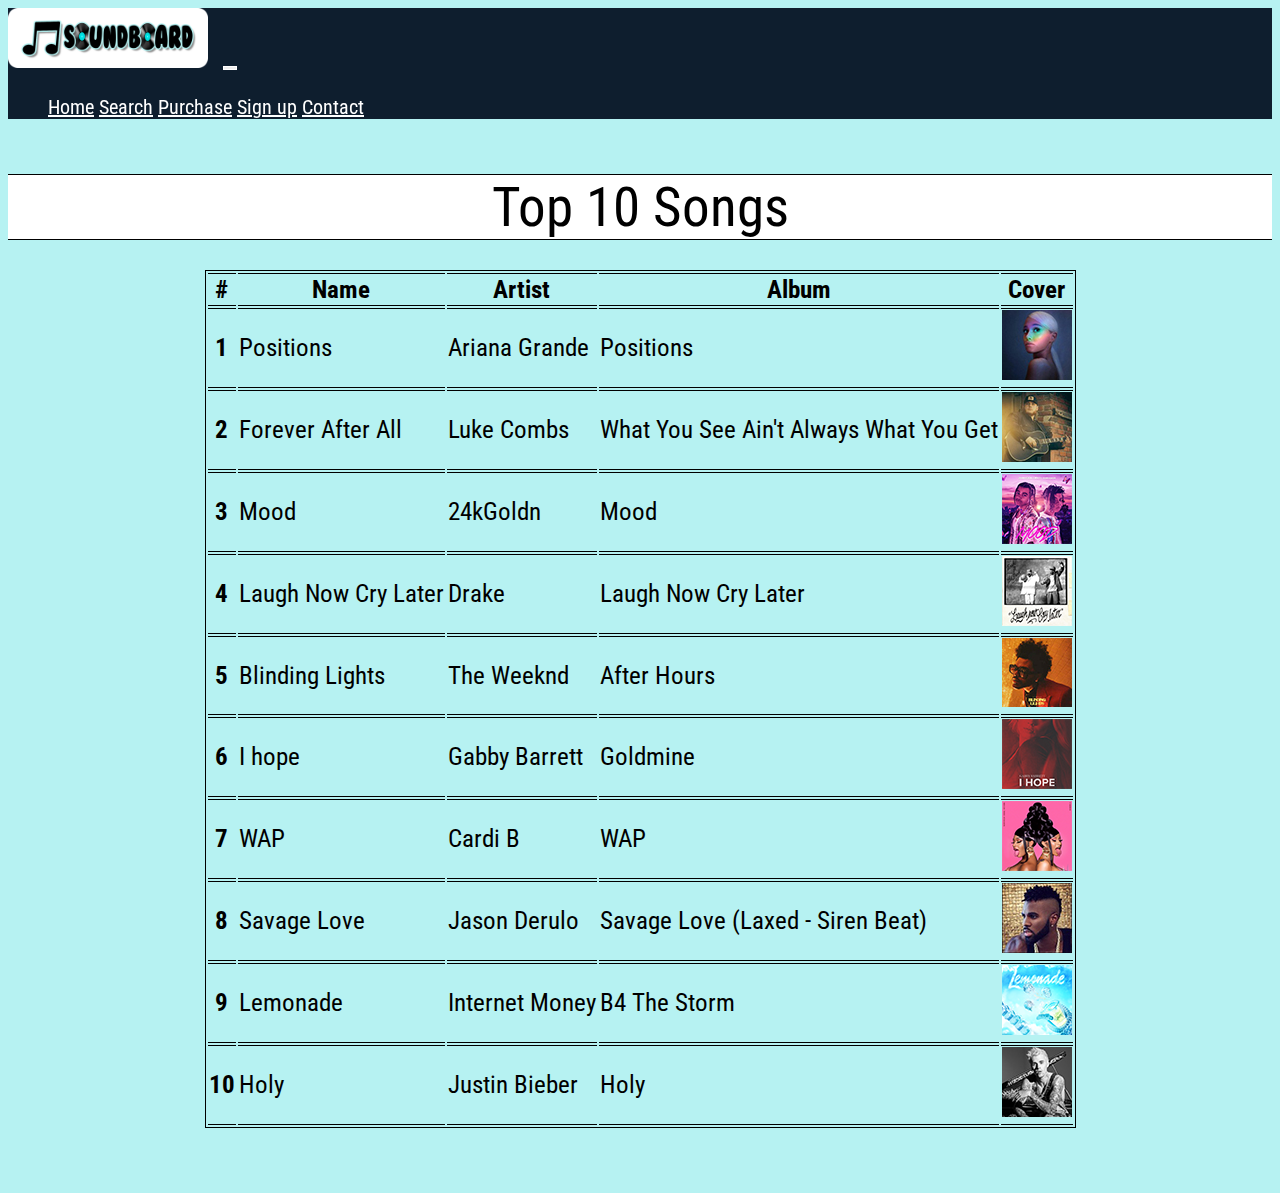
<file: index.html>
<!doctype html>
<html lang="en">
  <head>
    <!-- Required meta tags -->
    <meta charset="utf-8">
    <meta name="viewport" content="width=device-width, initial-scale=1, shrink-to-fit=no">

    <!-- Bootstrap CSS -->
    <link rel="stylesheet" href="https://stackpath.bootstrapcdn.com/bootstrap/4.1.3/css/bootstrap.min.css" integrity="sha384-MCw98/SFnGE8fJT3GXwEOngsV7Zt27NXFoaoApmYm81iuXoPkFOJwJ8ERdknLPMO" crossorigin="anonymous">
    <link rel="stylesheet" type="text/css" href="mpcss.css">
    <link href="https://fonts.googleapis.com/css2?family=Roboto+Condensed&display=swap" rel="stylesheet">
    <link rel="icon" href="img/5856b3da4f6ae202fedf2794.png" type="image/x-icon">

    <title>SoundBoard</title>
  </head>
  <body>

      <!-- Navbar -->
      <nav class="navbar navbar-expand-lg">
          <a href="index.html" class="navbar-brand"><img src="img/music.png" class="align-top" id="icon"></a>
          <button class="navbar-toggler navbar-dark" type="button" data-toggle="collapse" data-target="#collapsingNavbar2">
              <span class="navbar-toggler-icon"></span>
          </button>
          <div class="navbar-collapse collapse justify-content-between align-items-center w-100" id="collapsingNavbar2">
              <ul class="navbar-nav ml-auto text-center">
                  <li class="nav-item active hvr-sink">
                      <a class="nav-link" href="index.html">Home</a>
                  </li>
                  <li class="nav-item active hvr-sink">
                      <a class="nav-link" href="search.html">Search</a>
                  </li>
                  <li class="nav-item active hvr-sink">
                      <a class="nav-link" href="purchase.html">Purchase</a>
                  </li>
                  <li class="nav-item active hvr-sink">
                      <a class="nav-link" href="signup.html">Sign up</a>
                  </li>
                  <li class="nav-item active hvr-sink">
                      <a class="nav-link" href="contact.html">Contact</a>
                  </li>
              </ul>
          </div>
      </nav>
      <!-- Table -->
      <p align="center" id="header">Top 10 Songs</p>
            <table class="table table-sm">
          <thead class="thead-dark">
            <tr>
              <th scope="col">#</th>
              <th scope="col">Name</th>
              <th scope="col">Artist</th>
              <th scope="col">Album</th>
              <th scope="col">Cover</th>
            </tr>
          </thead>
          <tbody>
            <tr>
              <th scope="row">1</th>
              <td>Positions</td>
              <td>Ariana Grande</td>
              <td>Positions</td>
              <td><img src="img/1.jpg" class="it"></td>
            </tr>
            <tr>
              <th scope="row">2</th>
              <td>Forever After All</td>
              <td>Luke Combs</td>
              <td>What You See Ain't Always What You Get</td>
              <td><img src="img/2.jpg" class="it"></td>
            </tr>
            <tr>
              <th scope="row">3</th>
              <td>Mood</td>
              <td>24kGoldn</td>
              <td>Mood</td>
              <td><img src="img/3.png" class="it"></td>
            </tr>
            <tr>
              <th scope="row">4</th>
              <td>Laugh Now Cry Later</td>
              <td>Drake</td>
              <td>Laugh Now Cry Later</td>
              <td><img src="img/4.png" class="it"></td>
            </tr>
            <tr>
              <th scope="row">5</th>
              <td>Blinding Lights</td>
              <td>The Weeknd</td>
              <td>After Hours</td>
              <td><img src="img/5.jpg" class="it"></td>
            </tr>
            <tr>
              <th scope="row">6</th>
              <td>I hope</td>
              <td>Gabby Barrett</td>
              <td>Goldmine</td>
              <td><img src="img/6.png" class="it"></td>
            </tr>
            <tr>
              <th scope="row">7</th>
              <td>WAP</td>
              <td>Cardi B</td>
              <td>WAP</td>
              <td><img src="img/7.png" class="it"></td>
            </tr>
            <tr>
              <th scope="row">8</th>
              <td>Savage Love</td>
              <td>Jason Derulo</td>
              <td>Savage Love (Laxed - Siren Beat)</td>
              <td><img src="img/8.jpg" class="it"></td>
            </tr>
            <tr>
              <th scope="row">9</th>
              <td>Lemonade</td>
              <td>Internet Money</td>
              <td>B4 The Storm</td>
              <td><img src="img/9.png" class="it"></td>
            </tr>
            <tr data-href="https://youtu.be/pvPsJFRGleA">
              <th scope="row">10</th>
              <td>Holy</td>
              <td>Justin Bieber</td>
              <td>Holy</td>
              <td><img src="img/10.jpg" class="it"></td>
            </tr>
          </tbody>
        </table>
        <br><br><br>

    <!-- Optional JavaScript -->
    <!-- jQuery first, then Popper.js, then Bootstrap JS -->
    <script src="https://code.jquery.com/jquery-3.3.1.slim.min.js" integrity="sha384-q8i/X+965DzO0rT7abK41JStQIAqVgRVzpbzo5smXKp4YfRvH+8abtTE1Pi6jizo" crossorigin="anonymous"></script>
    <script src="https://cdnjs.cloudflare.com/ajax/libs/popper.js/1.14.3/umd/popper.min.js" integrity="sha384-ZMP7rVo3mIykV+2+9J3UJ46jBk0WLaUAdn689aCwoqbBJiSnjAK/l8WvCWPIPm49" crossorigin="anonymous"></script>
    <script src="https://stackpath.bootstrapcdn.com/bootstrap/4.1.3/js/bootstrap.min.js" integrity="sha384-ChfqqxuZUCnJSK3+MXmPNIyE6ZbWh2IMqE241rYiqJxyMiZ6OW/JmZQ5stwEULTy" crossorigin="anonymous"></script>
  </body>
</html>
</file>
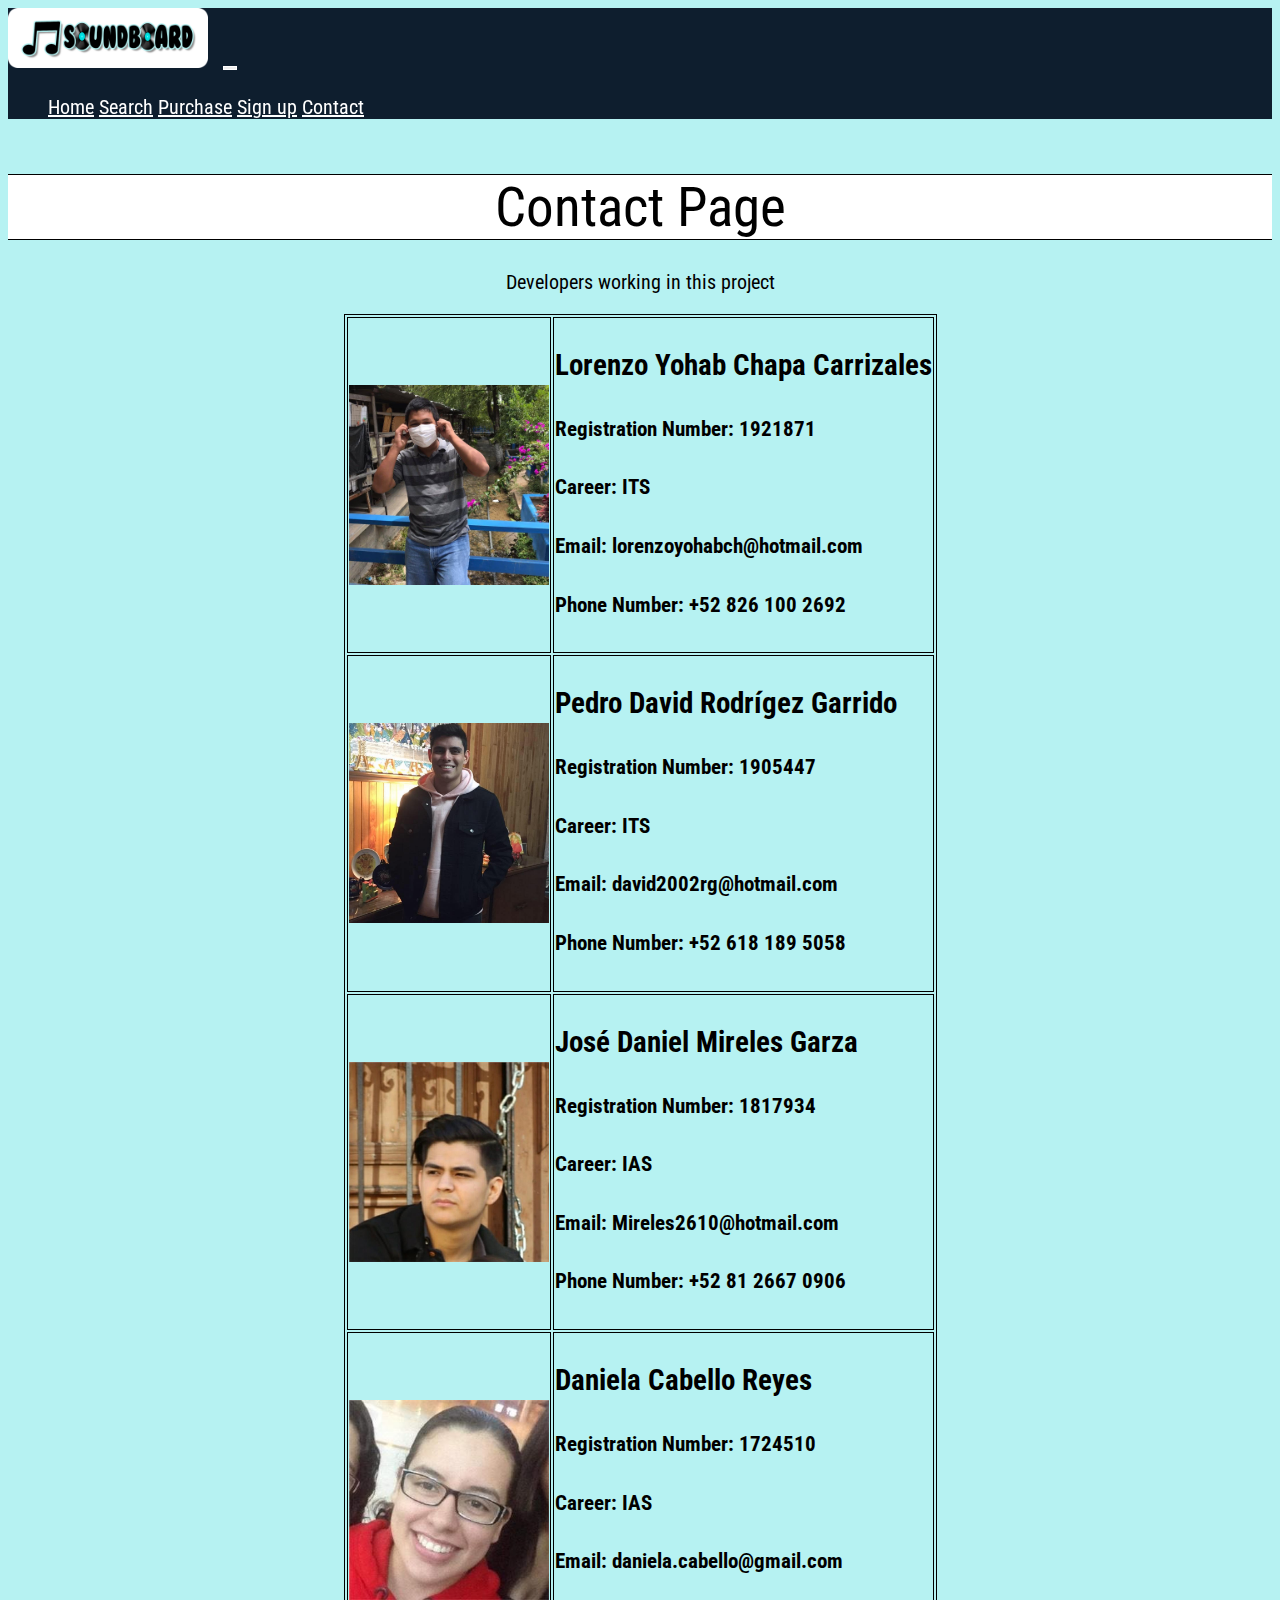
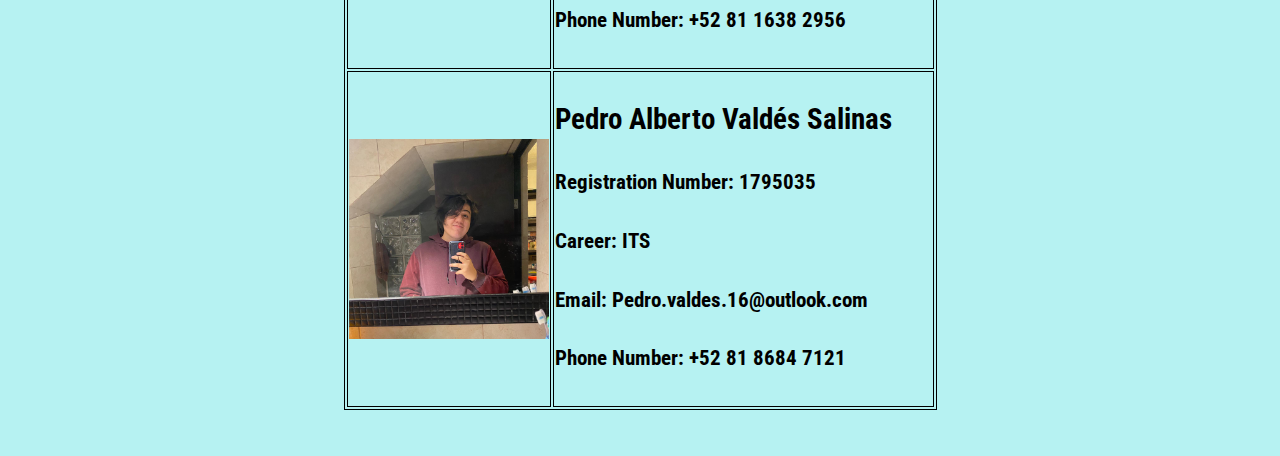
<file: contact.html>
<!doctype html>
<html lang="en">
  <head>
    <!-- Required meta tags -->
    <meta charset="utf-8">
    <meta name="viewport" content="width=device-width, initial-scale=1, shrink-to-fit=no">

    <!-- Bootstrap CSS -->
    <link rel="stylesheet" href="https://stackpath.bootstrapcdn.com/bootstrap/4.1.3/css/bootstrap.min.css" integrity="sha384-MCw98/SFnGE8fJT3GXwEOngsV7Zt27NXFoaoApmYm81iuXoPkFOJwJ8ERdknLPMO" crossorigin="anonymous">
    <link rel="stylesheet" type="text/css" href="contactcss.css">
    <link href="https://fonts.googleapis.com/css2?family=Roboto+Condensed&display=swap" rel="stylesheet">
    <link rel="icon" href="img/5856b3da4f6ae202fedf2794.png" type="image/x-icon">

    <title>SoundBoard : Contact</title>
  </head>
  <body>

      <!-- Navbar -->
      <nav class="navbar navbar-expand-lg">
          <a href="index.html" class="navbar-brand"><img src="img/music.png" class="align-top" id="icon"></a>
          <button class="navbar-toggler navbar-dark" type="button" data-toggle="collapse" data-target="#collapsingNavbar2">
              <span class="navbar-toggler-icon"></span>
          </button>
          <div class="navbar-collapse collapse justify-content-between align-items-center w-100" id="collapsingNavbar2">
              <ul class="navbar-nav ml-auto text-center">
                  <li class="nav-item active hvr-sink">
                      <a class="nav-link" href="index.html">Home</a>
                  </li>
                  <li class="nav-item active hvr-sink">
                      <a class="nav-link" href="search.html">Search</a>
                  </li>
                  <li class="nav-item active hvr-sink">
                      <a class="nav-link" href="purchase.html">Purchase</a>
                  </li>
                  <li class="nav-item active hvr-sink">
                      <a class="nav-link" href="signup.html">Sign up</a>
                  </li>
                  <li class="nav-item active hvr-sink">
                      <a class="nav-link" href="contact.html">Contact</a>
                  </li>
              </ul>
          </div>
      </nav>
      <!--Contact table-->
      <table align="center">
      <p align="center" id="header">Contact Page</p>
      <p align="center" id="header2">Developers working in this project</p>
      <tr>
      	<td>
      		<img align="center" src="img/Lorenzo.jpg"  class="rounded contactimg"  width="200px">
      	</td>
      	<td>
      	<h3 align="left"> Lorenzo Yohab Chapa Carrizales </h3>
      	<h5> Registration Number: 1921871 </h5>
      	<h5>Career: ITS </h5>
      	<h5>Email: lorenzoyohabch@hotmail.com </h5>
      	<h5>Phone Number: +52 826 100 2692</h5>
      	</td>
      </tr>
      <tr>
      	<td>
      		<img align="center" src="img/Pedro.jpg"  class="rounded contactimg" width="200px">
      	</td>
      	<td>
      	<h3 align="left"> Pedro David Rodrígez Garrido</h3>
      	<h5> Registration Number: 1905447 </h5>
      	<h5>Career: ITS </h5>
      	<h5>Email: david2002rg@hotmail.com </h5>
      	<h5>Phone Number: +52 618 189 5058</h5>
      	</td>
      </tr>
      <tr>
      	<td>
      		<img align="center" src="img/Mireles.jpg"  class="rounded contactimg" width="200px">
      	</td>
      	<td>
      	<h3 align="left"> José Daniel Mireles Garza </h3>
      	<h5> Registration Number: 1817934 </h5>
      	<h5>Career: IAS </h5>
      	<h5>Email: Mireles2610@hotmail.com </h5>
      	<h5>Phone Number: +52 81 2667 0906</h5>
      	</td>
      </tr>
      <tr>
      	<td>
      		<img align="center" src="img/Daniela.jpg"  class="rounded contactimg" width="200px">
      	</td>
      	<td>
      	<h3 align="left"> Daniela Cabello Reyes </h3>
      	<h5> Registration Number: 1724510 </h5>
      	<h5>Career: IAS </h5>
      	<h5>Email: daniela.cabello@gmail.com </h5>
      	<h5>Phone Number: +52 81 1638 2956</h5>
      	</td>
      </tr>
      <tr>
      	<td>
      		<img align="center" src="img/Alberto.jpg"  class="rounded contactimg" width="200px">
      	</td>
      	<td>
      	<h3 align="left"> Pedro Alberto Valdés Salinas </h3>
      	<h5> Registration Number: 1795035 </h5>
      	<h5>Career: ITS </h5>
      	<h5>Email: Pedro.valdes.16@outlook.com </h5>
      	<h5>Phone Number: +52 81 8684 7121 </h5>
      	</td>
      </tr>
      </table>
      <br><br>


    <!-- Optional JavaScript -->
    <!-- jQuery first, then Popper.js, then Bootstrap JS -->
    <script src="https://code.jquery.com/jquery-3.3.1.slim.min.js" integrity="sha384-q8i/X+965DzO0rT7abK41JStQIAqVgRVzpbzo5smXKp4YfRvH+8abtTE1Pi6jizo" crossorigin="anonymous"></script>
    <script src="https://cdnjs.cloudflare.com/ajax/libs/popper.js/1.14.3/umd/popper.min.js" integrity="sha384-ZMP7rVo3mIykV+2+9J3UJ46jBk0WLaUAdn689aCwoqbBJiSnjAK/l8WvCWPIPm49" crossorigin="anonymous"></script>
    <script src="https://stackpath.bootstrapcdn.com/bootstrap/4.1.3/js/bootstrap.min.js" integrity="sha384-ChfqqxuZUCnJSK3+MXmPNIyE6ZbWh2IMqE241rYiqJxyMiZ6OW/JmZQ5stwEULTy" crossorigin="anonymous"></script>
  </body>
</html>
</file>
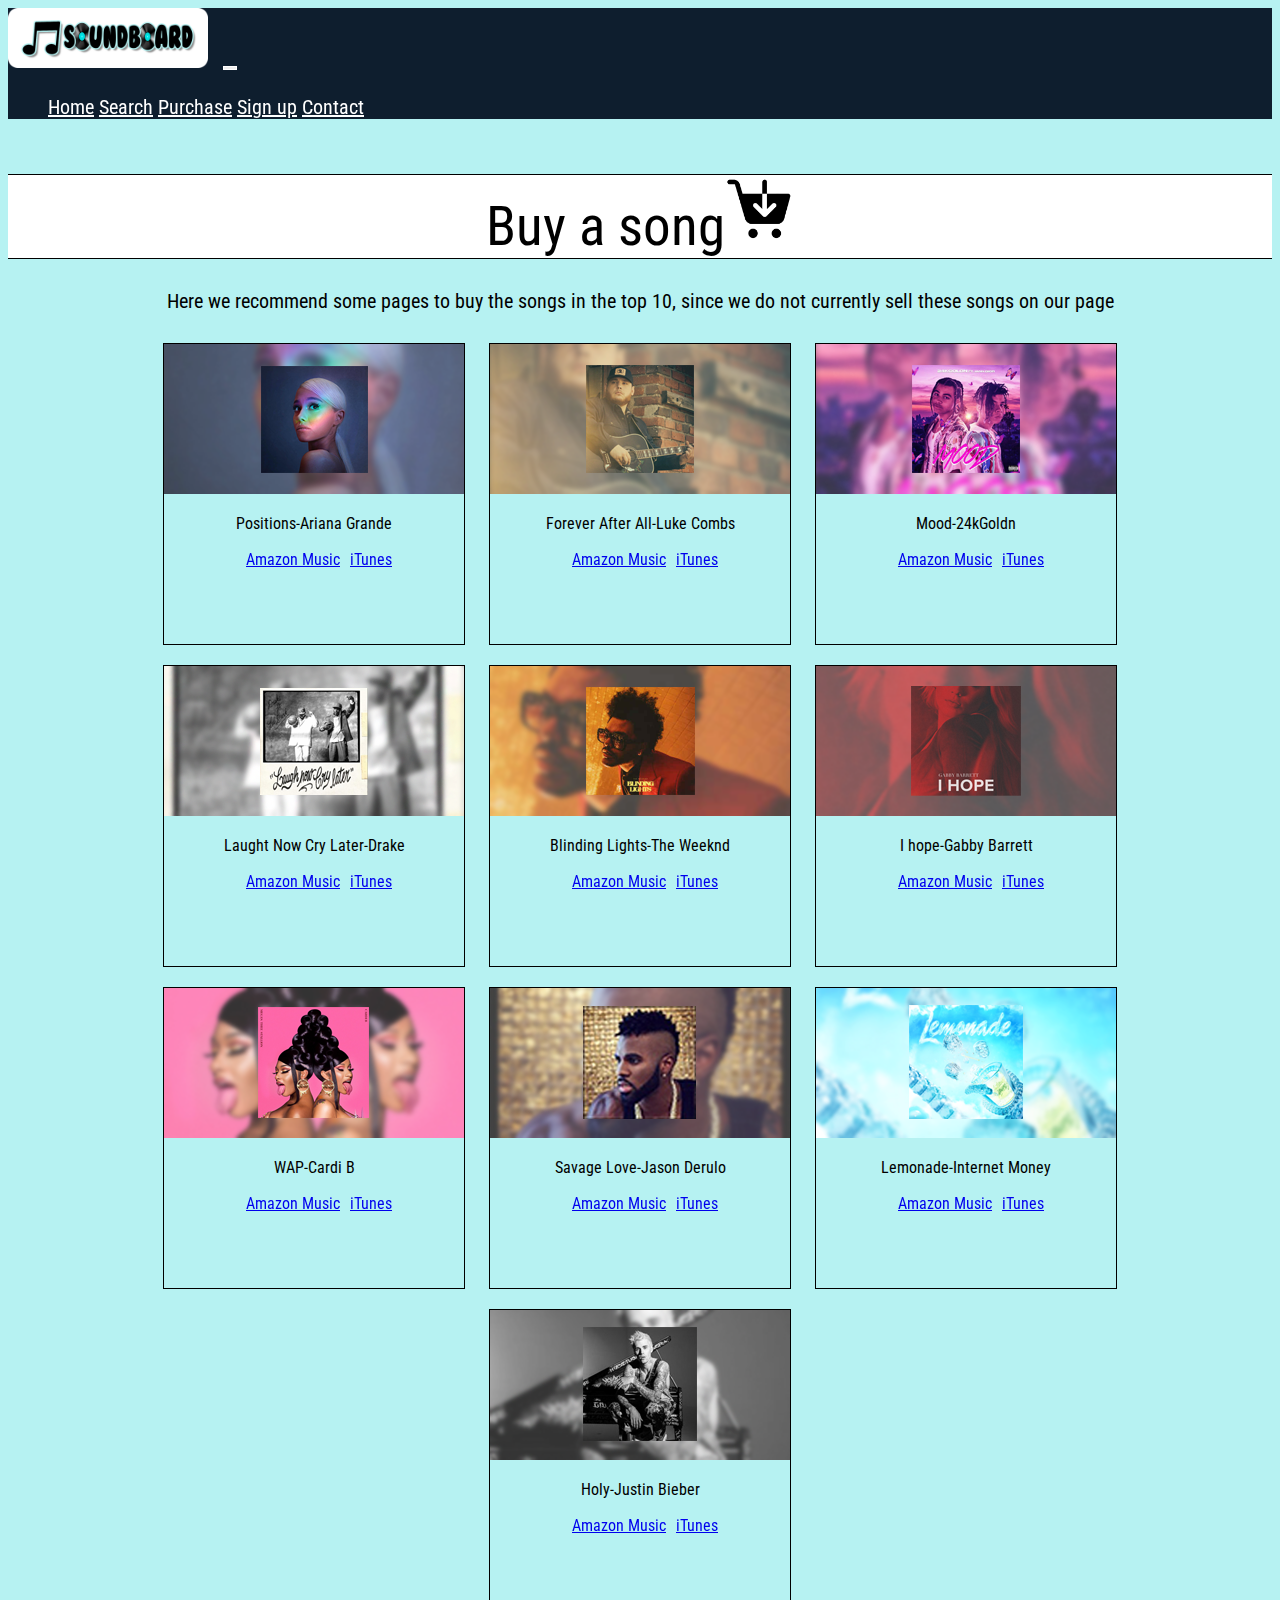
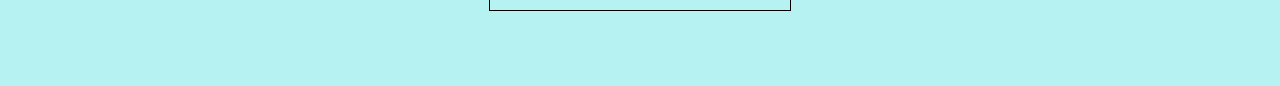
<file: purchase.html>
<!doctype html>
<html lang="en">
  <head>
    <!-- Required meta tags -->
    <meta charset="utf-8">
    <meta name="viewport" content="width=device-width, initial-scale=1, shrink-to-fit=no">

    <!-- Bootstrap CSS -->
    <link rel="stylesheet" href="https://stackpath.bootstrapcdn.com/bootstrap/4.1.3/css/bootstrap.min.css" integrity="sha384-MCw98/SFnGE8fJT3GXwEOngsV7Zt27NXFoaoApmYm81iuXoPkFOJwJ8ERdknLPMO" crossorigin="anonymous">
    <link rel="stylesheet" type="text/css" href="purchasecss.css">
    <link href="https://fonts.googleapis.com/css2?family=Roboto+Condensed&display=swap" rel="stylesheet">
    <link rel="icon" href="img/5856b3da4f6ae202fedf2794.png" type="image/x-icon">

    <title>SoundBoard : Purchase</title>
  </head>
  <body>

      <!-- Navbar -->
      <nav class="navbar navbar-expand-lg">
          <a href="index.html" class="navbar-brand"><img src="img/music.png" class="align-top" id="icon"></a>
          <button class="navbar-toggler navbar-dark" type="button" data-toggle="collapse" data-target="#collapsingNavbar2">
              <span class="navbar-toggler-icon"></span>
          </button>
          <div class="navbar-collapse collapse justify-content-between align-items-center w-100" id="collapsingNavbar2">
              <ul class="navbar-nav ml-auto text-center">
                  <li class="nav-item active hvr-sink">
                      <a class="nav-link" href="index.html">Home</a>
                  </li>
                  <li class="nav-item active hvr-sink">
                      <a class="nav-link" href="search.html">Search</a>
                  </li>
                  <li class="nav-item active hvr-sink">
                      <a class="nav-link" href="purchase.html">Purchase</a>
                  </li>
                  <li class="nav-item active hvr-sink">
                      <a class="nav-link" href="signup.html">Sign up</a>
                  </li>
                  <li class="nav-item active hvr-sink">
                      <a class="nav-link" href="contact.html">Contact</a>
                  </li>
              </ul>
          </div>
      </nav>
      <!--Cards to purchase-->
      <p align="center" id="header">Buy a song<img src="img/buy-512.png" id="basicon"></p>
      <p align="center" id="header2">Here we recommend some pages to buy the songs in the top 10, since we do not currently sell these songs on our page</p>
          <div align="center">
              <div class="card">
              <img class="card-img-top" src="img/card1.png" alt="Card image cap">
              <div class="card-body">
                <p class="card-text">Positions-Ariana Grande</p><p><a class="btn btn-primary hvr-pulse-grow" href="https://www.amazon.com/positions-Explicit/dp/B08LMFLV11" target="_blank" role="button">Amazon Music</a><a class="btn btn-primary hvr-pulse-grow" href="https://music.apple.com/us/album/positions/1537476578" target="_blank" role="button">iTunes</a></p>
              </div>
            </div>
              <div class="card">
              <img class="card-img-top" src="img/card2.png" alt="Card image cap">
              <div class="card-body">
                <p class="card-text">Forever After All-Luke Combs</p><p><a class="btn btn-primary hvr-pulse-grow" href="https://www.amazon.com/Forever-After-All/dp/B08FPH4GD1" target="_blank" role="button">Amazon Music</a><a class="btn btn-primary hvr-pulse-grow" href="https://music.apple.com/us/album/forever-after-all/1527782144?i=1527782455" target="_blank" role="button">iTunes</a></p>
              </div>
            </div>
              <div class="card">
              <img class="card-img-top" src="img/card3.png">
              <div class="card-body">
                <p class="card-text">Mood-24kGoldn</p><p><a class="btn btn-primary hvr-pulse-grow" href="https://www.amazon.com/-/es/dp/B08DBS78H7" target="_blank" role="button">Amazon Music</a><a class="btn btn-primary hvr-pulse-grow" href="https://music.apple.com/us/album/mood-feat-iann-dior-single/1522994918" target="_blank" role="button">iTunes</a></p>
            </div>
              </div>
              <div class="card">
              <img class="card-img-top" src="img/CARD4.png" alt="Card image cap">
              <div class="card-body">
                <p class="card-text">Laught Now Cry Later-Drake</p><p><a class="btn btn-primary hvr-pulse-grow" href="https://www.amazon.com/Laugh-Now-Cry-Later-Explicit/dp/B08FTHDPK1" target="_blank" role="button">Amazon Music</a><a class="btn btn-primary hvr-pulse-grow" href="https://music.apple.com/us/album/laugh-now-cry-later-feat-lil-durk-single/1527584873" target="_blank" role="button">iTunes</a></p>
              </div>
            </div>
              <div class="card">
              <img class="card-img-top" src="img/card5.png" alt="Card image cap">
              <div class="card-body">
                <p class="card-text">Blinding Lights-The Weeknd</p><p><a class="btn btn-primary hvr-pulse-grow" href="https://www.amazon.com/Blinding-Lights/dp/B084WKYYC3" target="_blank" role="button">Amazon Music</a><a class="btn btn-primary hvr-pulse-grow" href="https://music.apple.com/us/album/blinding-lights-single/1488408555" target="_blank" role="button">iTunes</a></p>
              </div>
            </div>
            <div class="card">
            <img class="card-img-top" src="img/card6.png" alt="Card image cap">
            <div class="card-body">
              <p class="card-text">I hope-Gabby Barrett</p><p><a class="btn btn-primary hvr-pulse-grow" href="https://www.amazon.com/I-Hope-Gabby-Barrett/dp/B07TWJL6L7" target="_blank" role="button">Amazon Music</a><a class="btn btn-primary hvr-pulse-grow" href="https://music.apple.com/us/album/i-hope/1510409258?i=1510409259" target="_blank" role="button">iTunes</a></p>
            </div>
          </div>
            <div class="card">
            <img class="card-img-top" src="img/card7.png" alt="Card image cap">
            <div class="card-body">
              <p class="card-text">WAP-Cardi B</p><p><a class="btn btn-primary hvr-pulse-grow" href="https://www.amazon.com/feat-Megan-Thee-Stallion-Explicit/dp/B08FCZC6B8" target="_blank" role="button">Amazon Music</a><a class="btn btn-primary hvr-pulse-grow" href="https://music.apple.com/us/album/wap-feat-megan-thee-stallion-single/1526746980" target="_blank" role="button">iTunes</a></p>
            </div>
          </div>
            <div class="card">
            <img class="card-img-top" src="img/card8.png" alt="Card image cap">
            <div class="card-body">
              <p class="card-text">Savage Love-Jason Derulo</p><p><a class="btn btn-primary hvr-pulse-grow" href="https://www.amazon.com/Savage-Love-Laxed-Siren-Explicit/dp/B089XYRSVY" target="_blank" role="button">Amazon Music</a><a class="btn btn-primary hvr-pulse-grow" href="https://music.apple.com/us/album/savage-love-laxed-siren-beat-single/1517696097" target="_blank" role="button">iTunes</a></p>
          </div>
            </div>
            <div class="card">
            <img class="card-img-top" src="img/card9.png" alt="Card image cap">
            <div class="card-body">
              <p class="card-text">Lemonade-Internet Money</p><p><a class="btn btn-primary hvr-pulse-grow" href="https://www.amazon.com/Lemonade-feat-NAV-Explicit/dp/B08FD2S62D" target="_blank" role="button">Amazon Music</a><a class="btn btn-primary hvr-pulse-grow" href="https://music.apple.com/us/album/lemonade-feat-don-toliver-nav-single/1523943934" target="_blank" role="button">iTunes</a></p>
            </div>
          </div>
            <div class="card">
            <img class="card-img-top" src="img/card10.png" alt="Card image cap">
            <div class="card-body">
              <p class="card-text">Holy-Justin Bieber</p><p><a class="btn btn-primary hvr-pulse-grow" href="https://www.amazon.com/Holy-Justin-Bieber/dp/B08J5N21FQ" target="_blank" role="button">Amazon Music</a><a class="btn btn-primary hvr-pulse-grow" href="https://music.apple.com/us/album/holy-feat-chance-the-rapper-single/1531508505" target="_blank" role="button">iTunes</a></p>
            </div>
          </div>
      </div>
        <br><br><br>

    <!-- Optional JavaScript -->
    <!-- jQuery first, then Popper.js, then Bootstrap JS -->
    <script src="https://code.jquery.com/jquery-3.3.1.slim.min.js" integrity="sha384-q8i/X+965DzO0rT7abK41JStQIAqVgRVzpbzo5smXKp4YfRvH+8abtTE1Pi6jizo" crossorigin="anonymous"></script>
    <script src="https://cdnjs.cloudflare.com/ajax/libs/popper.js/1.14.3/umd/popper.min.js" integrity="sha384-ZMP7rVo3mIykV+2+9J3UJ46jBk0WLaUAdn689aCwoqbBJiSnjAK/l8WvCWPIPm49" crossorigin="anonymous"></script>
    <script src="https://stackpath.bootstrapcdn.com/bootstrap/4.1.3/js/bootstrap.min.js" integrity="sha384-ChfqqxuZUCnJSK3+MXmPNIyE6ZbWh2IMqE241rYiqJxyMiZ6OW/JmZQ5stwEULTy" crossorigin="anonymous"></script>
  </body>
</html>
</file>
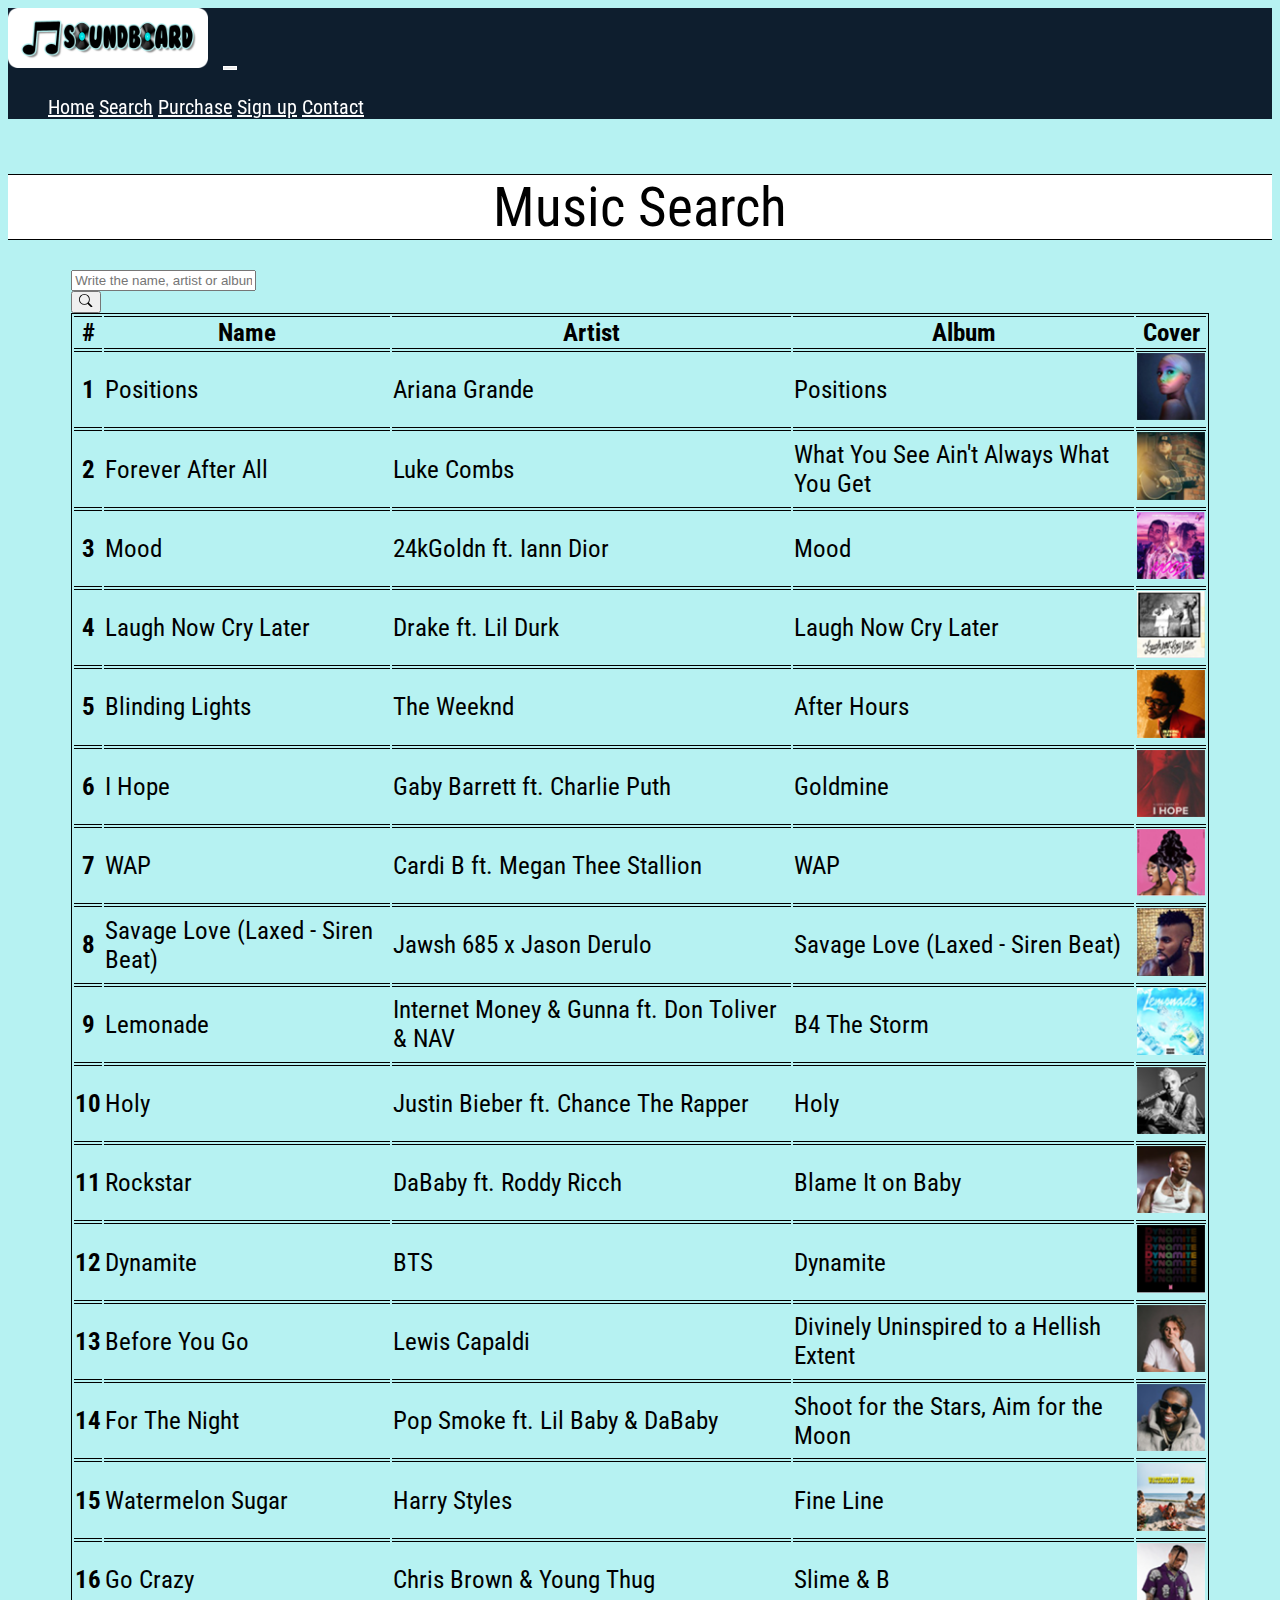
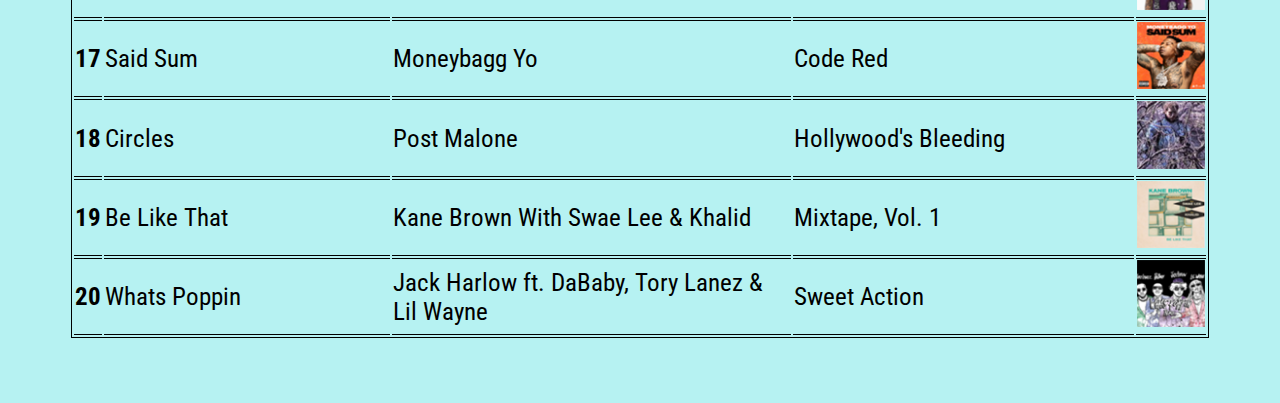
<file: search.html>
<!doctype html>
<html lang="en">
  <head>
    <!-- Required meta tags -->
    <meta charset="utf-8">
    <meta name="viewport" content="width=device-width, initial-scale=1, shrink-to-fit=no">

    <!-- Bootstrap CSS -->
    <link rel="stylesheet" href="https://stackpath.bootstrapcdn.com/bootstrap/4.1.3/css/bootstrap.min.css" integrity="sha384-MCw98/SFnGE8fJT3GXwEOngsV7Zt27NXFoaoApmYm81iuXoPkFOJwJ8ERdknLPMO" crossorigin="anonymous">
    <link rel="stylesheet" type="text/css" href="stylesSearch.css">
    <link href="https://fonts.googleapis.com/css2?family=Roboto+Condensed&display=swap" rel="stylesheet">
    <link rel="icon" href="img/5856b3da4f6ae202fedf2794.png" type="image/x-icon">

    <title>SoundBoard : Search</title>
  </head>
  <body>

      <!-- Navbar -->
      <nav class="navbar navbar-expand-lg">
          <a href="index.html" class="navbar-brand"><img src="img/music.png" class="align-top" id="icon"></a>
          <button class="navbar-toggler navbar-dark" type="button" data-toggle="collapse" data-target="#collapsingNavbar2">
              <span class="navbar-toggler-icon"></span>
          </button>
          <div class="navbar-collapse collapse justify-content-between align-items-center w-100" id="collapsingNavbar2">
              <ul class="navbar-nav ml-auto text-center">
                  <li class="nav-item active hvr-sink">
                      <a class="nav-link" href="index.html">Home</a>
                  </li>
                  <li class="nav-item active hvr-sink">
                      <a class="nav-link" href="search.html">Search</a>
                  </li>
                  <li class="nav-item active hvr-sink">
                      <a class="nav-link" href="purchase.html">Purchase</a>
                  </li>
                  <li class="nav-item active hvr-sink">
                      <a class="nav-link" href="signup.html">Sign up</a>
                  </li>
                  <li class="nav-item active hvr-sink">
                      <a class="nav-link" href="contact.html">Contact</a>
                  </li>
              </ul>
          </div>
      </nav>
            <!-- Search Input -->
            <p align="center" id="header">Music Search</p>
            <div class="input-group mb-3" id="sbar">
                <input id="searchInput" type="text" class="form-control" aria-describedby="inputGroup-sizing-default" placeholder="Write the name, artist or album of the song" />
                <div class="input-group-prepend">
                    <button onclick="search()" class="input-group-text" id="inputGroup-sizing-default">
                        <!-- Search Icon -->
                        <svg width="1em" height="1em" viewBox="0 0 16 16" class="bi bi-search" fill="currentColor" xmlns="http://www.w3.org/2000/svg">
                            <path fill-rule="evenodd" d="M10.442 10.442a1 1 0 0 1 1.415 0l3.85 3.85a1 1 0 0 1-1.414 1.415l-3.85-3.85a1 1 0 0 1 0-1.415z"/>
                            <path fill-rule="evenodd" d="M6.5 12a5.5 5.5 0 1 0 0-11 5.5 5.5 0 0 0 0 11zM13 6.5a6.5 6.5 0 1 1-13 0 6.5 6.5 0 0 1 13 0z"/>
                        </svg>
                        <!-- Search Icon End -->
                    </button>
                </div>
            </div>

            <!-- Songs Table -->
                <table class="table table-sm">
                    <thead class="thead-dark">
                        <tr>
                            <th scope="col">#</th>
                            <th scope="col">Name</th>
                            <th scope="col">Artist</th>
                            <th scope="col">Album</th>
                            <th scope="col">Cover</th>
                        </tr>
                    </thead>
                    <tbody id="songs">
                        <!-- List of songs with javascript -->
                    </tbody>
                </table>
        <br><br><br>

    <!-- Optional JavaScript -->
    <!-- jQuery first, then Popper.js, then Bootstrap JS -->
    <script src="https://code.jquery.com/jquery-3.3.1.slim.min.js" integrity="sha384-q8i/X+965DzO0rT7abK41JStQIAqVgRVzpbzo5smXKp4YfRvH+8abtTE1Pi6jizo" crossorigin="anonymous"></script>
    <script src="https://cdnjs.cloudflare.com/ajax/libs/popper.js/1.14.3/umd/popper.min.js" integrity="sha384-ZMP7rVo3mIykV+2+9J3UJ46jBk0WLaUAdn689aCwoqbBJiSnjAK/l8WvCWPIPm49" crossorigin="anonymous"></script>
    <script src="https://stackpath.bootstrapcdn.com/bootstrap/4.1.3/js/bootstrap.min.js" integrity="sha384-ChfqqxuZUCnJSK3+MXmPNIyE6ZbWh2IMqE241rYiqJxyMiZ6OW/JmZQ5stwEULTy" crossorigin="anonymous"></script>
    <script src="scriptSearch.js"></script>
  </body>
</html>
</file>
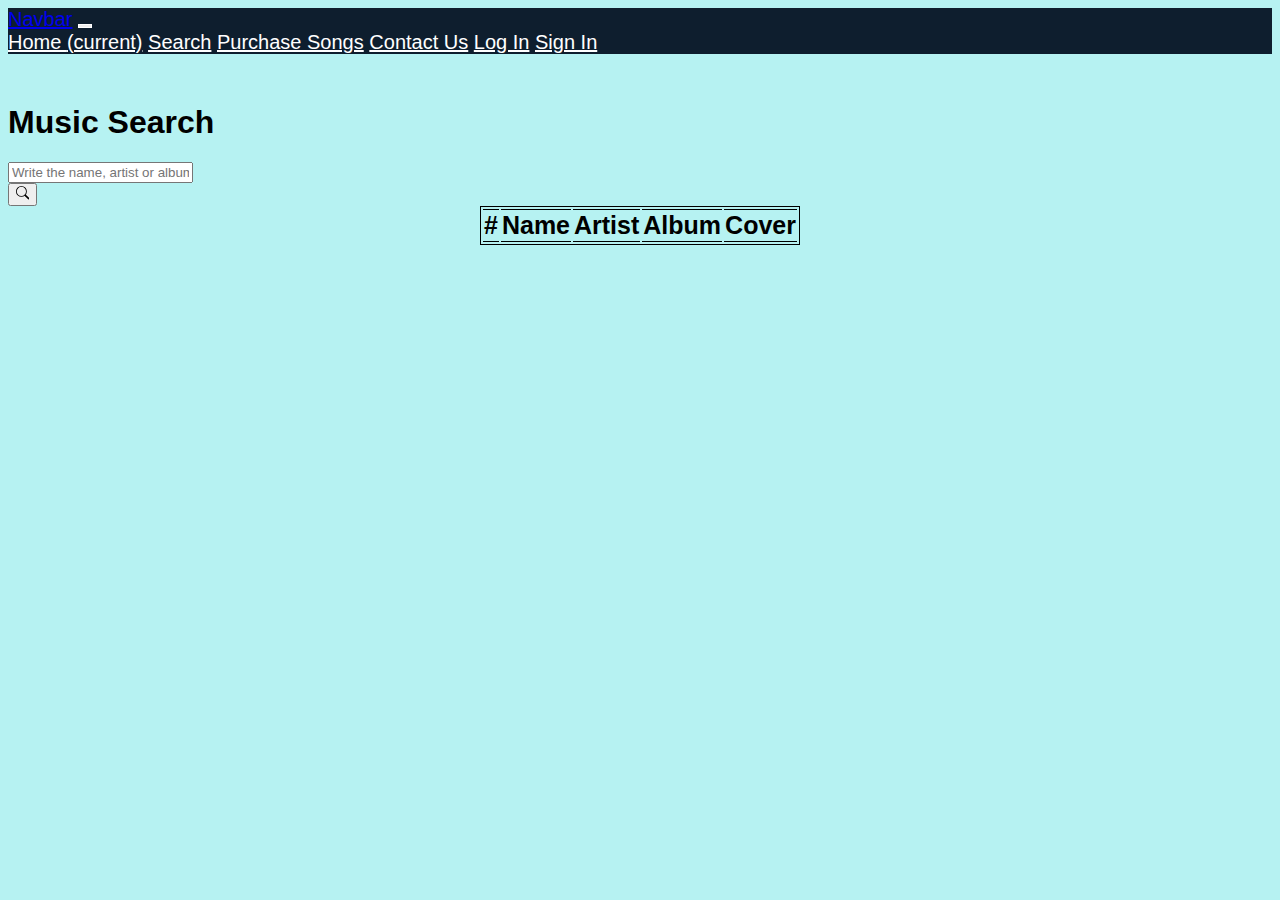
<file: searchog.html>
<!DOCTYPE html>
<html lang="en">

<head>
    <!-- Required meta tags -->
    <meta charset="utf-8" />
    <meta name="viewport" content="width=device-width, initial-scale=1, shrink-to-fit=no" />

    <!-- Bootstrap CSS -->
    <link rel="stylesheet" href="https://cdn.jsdelivr.net/npm/bootstrap@4.5.3/dist/css/bootstrap.min.css" integrity="sha384-TX8t27EcRE3e/ihU7zmQxVncDAy5uIKz4rEkgIXeMed4M0jlfIDPvg6uqKI2xXr2" crossorigin="anonymous" />
    <!-- CSS -->
    <link rel="stylesheet" href="stylesSearch.css" />

    <title>Search Page</title>
</head>

<body>
    <!-- Navbar -->
    <nav class="navbar navbar-expand-lg navbar-dark bg-dark">
        <a class="navbar-brand" href="#">Navbar</a>
        <button class="navbar-toggler" type="button" data-toggle="collapse" data-target="#navbarNavAltMarkup" aria-controls="navbarNavAltMarkup" aria-expanded="false" aria-label="Toggle navigation">
            <span class="navbar-toggler-icon"></span>
        </button>
        <div class="collapse navbar-collapse" id="navbarNavAltMarkup">
            <div class="navbar-nav">
                <a class="nav-link" href="../index.html">Home <span class="sr-only">(current)</span></a>
                <a class="nav-link" href="search.html">Search</a>
                <a class="nav-link" href="#">Purchase Songs</a>
                <a class="nav-link" href="#">Contact Us</a>
                <a class="nav-link" href="#">Log In</a>
                <a class="nav-link" href="#">Sign In</a>
            </div>
        </div>
    </nav>

    <div class="container margin">
        <h1>Music Search</h1>

        <!-- Search Input -->
        <div class="input-group mb-3">
            <input id="searchInput" type="text" class="form-control" aria-describedby="inputGroup-sizing-default" placeholder="Write the name, artist or album of the song" />
            <div class="input-group-prepend">
                <button onclick="search()" class="input-group-text" id="inputGroup-sizing-default">
                    <!-- Search Icon -->
                    <svg width="1em" height="1em" viewBox="0 0 16 16" class="bi bi-search" fill="currentColor" xmlns="http://www.w3.org/2000/svg">
                        <path fill-rule="evenodd" d="M10.442 10.442a1 1 0 0 1 1.415 0l3.85 3.85a1 1 0 0 1-1.414 1.415l-3.85-3.85a1 1 0 0 1 0-1.415z"/>
                        <path fill-rule="evenodd" d="M6.5 12a5.5 5.5 0 1 0 0-11 5.5 5.5 0 0 0 0 11zM13 6.5a6.5 6.5 0 1 1-13 0 6.5 6.5 0 0 1 13 0z"/>
                    </svg>
                    <!-- Search Icon End -->
                </button>
            </div>
        </div>

        <!-- Songs Table -->
        <div class="table-responsive">
            <table class="table">
                <thead class="thead-dark">
                    <tr>
                        <th scope="col">#</th>
                        <th scope="col">Name</th>
                        <th scope="col">Artist</th>
                        <th scope="col">Album</th>
                        <th scope="col">Cover</th>
                    </tr>
                </thead>
                <tbody id="songs">
                    <!-- List of songs with javascript -->
                </tbody>
            </table>
        </div>
    </div>

    <!-- Bootstrap -->
    <script src="https://code.jquery.com/jquery-3.5.1.slim.min.js" integrity="sha384-DfXdz2htPH0lsSSs5nCTpuj/zy4C+OGpamoFVy38MVBnE+IbbVYUew+OrCXaRkfj" crossorigin="anonymous"></script>
    <script src="https://cdn.jsdelivr.net/npm/popper.js@1.16.1/dist/umd/popper.min.js" integrity="sha384-9/reFTGAW83EW2RDu2S0VKaIzap3H66lZH81PoYlFhbGU+6BZp6G7niu735Sk7lN" crossorigin="anonymous"></script>
    <script src="https://cdn.jsdelivr.net/npm/bootstrap@4.5.3/dist/js/bootstrap.min.js" integrity="sha384-w1Q4orYjBQndcko6MimVbzY0tgp4pWB4lZ7lr30WKz0vr/aWKhXdBNmNb5D92v7s" crossorigin="anonymous"></script>
    <script src="scriptSearch.js"></script>
</body>

</html>
</file>
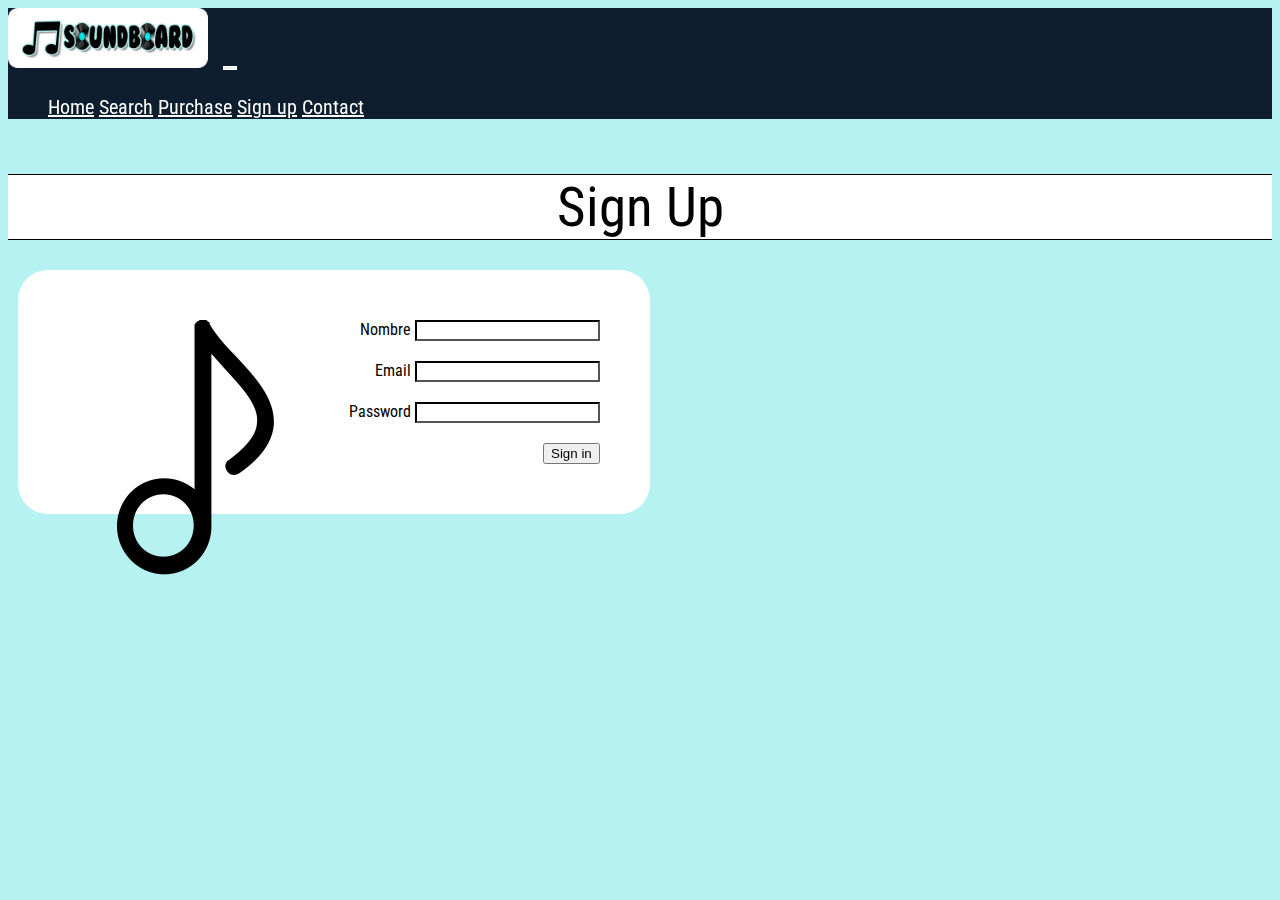
<file: signup.html>
<!doctype html>
<html lang="en">
  <head>
    <!-- Required meta tags -->
    <meta charset="utf-8">
    <meta name="viewport" content="width=device-width, initial-scale=1, shrink-to-fit=no">

    <!-- Bootstrap CSS -->
    <link rel="stylesheet" href="https://stackpath.bootstrapcdn.com/bootstrap/4.1.3/css/bootstrap.min.css" integrity="sha384-MCw98/SFnGE8fJT3GXwEOngsV7Zt27NXFoaoApmYm81iuXoPkFOJwJ8ERdknLPMO" crossorigin="anonymous">
    <link rel="stylesheet" type="text/css" href="signupcss.css">
    <link href="https://fonts.googleapis.com/css2?family=Roboto+Condensed&display=swap" rel="stylesheet">
    <link rel="icon" href="img/5856b3da4f6ae202fedf2794.png" type="image/x-icon">

    <title>SoundBoard : Sign Up</title>
  </head>
  <body>

      <!-- Navbar -->
      <nav class="navbar navbar-expand-lg">
          <a href="index.html" class="navbar-brand"><img src="img/music.png" class="align-top" id="icon"></a>
          <button class="navbar-toggler navbar-dark" type="button" data-toggle="collapse" data-target="#collapsingNavbar2">
              <span class="navbar-toggler-icon"></span>
          </button>
          <div class="navbar-collapse collapse justify-content-between align-items-center w-100" id="collapsingNavbar2">
              <ul class="navbar-nav ml-auto text-center">
                  <li class="nav-item active hvr-sink">
                      <a class="nav-link" href="index.html">Home</a>
                  </li>
                  <li class="nav-item active hvr-sink">
                      <a class="nav-link" href="search.html">Search</a>
                  </li>
                  <li class="nav-item active hvr-sink">
                      <a class="nav-link" href="purchase.html">Purchase</a>
                  </li>
                  <li class="nav-item active hvr-sink">
                      <a class="nav-link" href="signup.html">Sign up</a>
                  </li>
                  <li class="nav-item active hvr-sink">
                      <a class="nav-link" href="contact.html">Contact</a>
                  </li>
              </ul>
          </div>
      </nav>
      <!--Sign Up Form-->
      <p align="center" id="header">Sign Up</p>
      <div class="formsu mx-auto">
      <form>
              <img src="img/music-note-1-461900.png" class="hvr-sink" align="left" id="formimage">
                  <div id="rightform" align="right">
                  <div class="row fr">
                  <label for="inputName4">Nombre</label>
                  <input type="name" class="form-control" id="inputEmail4">
                </div>
                <div class="row fr">
                  <label for="inputEmail4">Email</label>
                  <input type="email" class="form-control" id="inputPassword4">
                </div>
                <div class="row fr">
                  <label for="inputPassword4">Password</label>
                  <input type="password" class="form-control" id="inputPassword4">
                </div>
              <button type="submit" class="btn btn-primary hvr-sink">Sign in</button>
                </div>
      </form>
    </div>


    <!-- Optional JavaScript -->
    <!-- jQuery first, then Popper.js, then Bootstrap JS -->
    <script src="https://code.jquery.com/jquery-3.3.1.slim.min.js" integrity="sha384-q8i/X+965DzO0rT7abK41JStQIAqVgRVzpbzo5smXKp4YfRvH+8abtTE1Pi6jizo" crossorigin="anonymous"></script>
    <script src="https://cdnjs.cloudflare.com/ajax/libs/popper.js/1.14.3/umd/popper.min.js" integrity="sha384-ZMP7rVo3mIykV+2+9J3UJ46jBk0WLaUAdn689aCwoqbBJiSnjAK/l8WvCWPIPm49" crossorigin="anonymous"></script>
    <script src="https://stackpath.bootstrapcdn.com/bootstrap/4.1.3/js/bootstrap.min.js" integrity="sha384-ChfqqxuZUCnJSK3+MXmPNIyE6ZbWh2IMqE241rYiqJxyMiZ6OW/JmZQ5stwEULTy" crossorigin="anonymous"></script>
  </body>
</html>
</file>
<file: mpcss.css>
body{
  background-color: rgba(120, 231, 231, 0.54);
  background-repeat: repeat;
  font-family: 'Roboto Condensed', sans-serif;
}

nav{
  margin-bottom: 50px;
  background-color: rgb(14, 30, 46);
  font-size: 20px;
}

#icon{
  margin-right: 10px;
  max-width: 200px;
  max-height: 60px;
}

.navbar-brand:hover{
  color: rgba(120, 231, 231, 0.54);
}

.navbar-toggler{
  border: 1px solid;
  border-color: white;
}

.nav-link:hover{
  color: black;
  background-color: white;
  border-radius: 10px;

}

.hvr-sink {
  display: inline-block;
  vertical-align: middle;
  -webkit-transform: perspective(1px) translateZ(0);
  transform: perspective(1px) translateZ(0);
  box-shadow: 0 0 1px rgba(0, 0, 0, 0);
  -webkit-transition-duration: 0.3s;
  transition-duration: 0.3s;
  -webkit-transition-property: transform;
  transition-property: transform;
  -webkit-transition-timing-function: ease-out;
  transition-timing-function: ease-out;
}
.hvr-sink:hover, .hvr-sink:focus, .hvr-sink:active {
  -webkit-transform: translateY(8px);
  transform: translateY(8px);
}

.nav-link{
  color: white;
}

#header{
  margin-bottom: 30px;
  font-size: 55px;
  background-color: white;
  border-top: 1px solid;
  border-bottom: 1px solid;
  border-color: black;
}

table{
  max-width: 90%;
  border: 1px solid;
  border-color: black;
  margin: auto;
}

.it{
    max-width: 100%;
    max-height: 100%;
}

tr:hover{
  background-color: white;
}

@media only screen and (max-width: 768px) {
  th,td{
     border-top: 1px solid;
     border-bottom: 1px solid;
     border-color: black;
     font-size: 15px;
   }
}

@media only screen and (min-width: 768px) {
th,td{
   border-top: 1px solid;
   border-bottom: 1px solid;
   border-color: black;
   font-size: 25px;
 }
}
</file>
<file: contactcss.css>
body{
  background-color: rgba(120, 231, 231, 0.54);
  background-repeat: repeat;
  font-family: 'Roboto Condensed', sans-serif;
}

nav{
  margin-bottom: 50px;
  background-color: rgb(14, 30, 46);
  font-size: 20px;
}

#icon{
  margin-right: 10px;
  max-width: 200px;
  max-height: 60px;
}

.navbar-brand:hover{
  color: rgba(120, 231, 231, 0.54);
}

.navbar-toggler{
  border: 1px solid;
  border-color: white;
}

.nav-link:hover{
  color: black;
  background-color: white;
  border-radius: 10px;

}

.hvr-sink {
  display: inline-block;
  vertical-align: middle;
  -webkit-transform: perspective(1px) translateZ(0);
  transform: perspective(1px) translateZ(0);
  box-shadow: 0 0 1px rgba(0, 0, 0, 0);
  -webkit-transition-duration: 0.3s;
  transition-duration: 0.3s;
  -webkit-transition-property: transform;
  transition-property: transform;
  -webkit-transition-timing-function: ease-out;
  transition-timing-function: ease-out;
}
.hvr-sink:hover, .hvr-sink:focus, .hvr-sink:active {
  -webkit-transform: translateY(8px);
  transform: translateY(8px);
}

.navbar-brand{
  color: white;
}

.nav-link{
  color: white;
}

#header{
  margin-bottom: 30px;
  font-size: 55px;
  background-color: white;
  border-top: 1px solid;
  border-bottom: 1px solid;
  border-color: black;
}

#header2{
  font-size: 20px;
}

table{
  max-width: 90%;
  border: 1px solid;
  border-color: black;
  margin: auto;
}

tr:hover{
  background-color: white;
}

@media only screen and (max-width: 768px) {
  th,td{
     border: 1px solid;
     border-color: black;
     font-size: 15px;
   }
}

@media only screen and (min-width: 768px) {
th,td{
   border: 1px solid;
   border-color: black;
   font-size: 25px;
 }
}
</file>
<file: purchasecss.css>
body{
  background-color: rgba(120, 231, 231, 0.54);
  background-repeat: repeat;
  font-family: 'Roboto Condensed', sans-serif;
}

nav{
  margin-bottom: 50px;
  background-color: rgb(14, 30, 46);
  font-size: 20px;
}

#icon{
  margin-right: 10px;
  max-width: 200px;
  max-height: 60px;
}

.navbar-brand:hover{
  color: rgba(120, 231, 231, 0.54);
}

.navbar-toggler{
  border: 1px solid;
  border-color: white;
}

.nav-link:hover{
  color: black;
  background-color: white;
  border-radius: 10px;

}

.hvr-sink {
  display: inline-block;
  vertical-align: middle;
  -webkit-transform: perspective(1px) translateZ(0);
  transform: perspective(1px) translateZ(0);
  box-shadow: 0 0 1px rgba(0, 0, 0, 0);
  -webkit-transition-duration: 0.3s;
  transition-duration: 0.3s;
  -webkit-transition-property: transform;
  transition-property: transform;
  -webkit-transition-timing-function: ease-out;
  transition-timing-function: ease-out;
}
.hvr-sink:hover, .hvr-sink:focus, .hvr-sink:active {
  -webkit-transform: translateY(8px);
  transform: translateY(8px);
}

@-webkit-keyframes hvr-pulse-grow {
  to {
    -webkit-transform: scale(1.1);
    transform: scale(1.1);
  }
}
@keyframes hvr-pulse-grow {
  to {
    -webkit-transform: scale(1.1);
    transform: scale(1.1);
  }
}
.hvr-pulse-grow {
  display: inline-block;
  vertical-align: middle;
  -webkit-transform: perspective(1px) translateZ(0);
  transform: perspective(1px) translateZ(0);
  box-shadow: 0 0 1px rgba(0, 0, 0, 0);
}
.hvr-pulse-grow:hover, .hvr-pulse-grow:focus, .hvr-pulse-grow:active {
  -webkit-animation-name: hvr-pulse-grow;
  animation-name: hvr-pulse-grow;
  -webkit-animation-duration: 0.3s;
  animation-duration: 0.3s;
  -webkit-animation-timing-function: linear;
  animation-timing-function: linear;
  -webkit-animation-iteration-count: infinite;
  animation-iteration-count: infinite;
  -webkit-animation-direction: alternate;
  animation-direction: alternate;
}

.navbar-brand{
  color: white;
}

.nav-link{
  color: white;
}

#header{
  margin-bottom: 30px;
  font-size: 55px;
  background-color: white;
  border-top: 1px solid;
  border-bottom: 1px solid;
  border-color: black;
}

#header2{
  font-size: 20px;
}

#basicon{
  width: 70px;
  height: 70px;
}

.card{
    display: inline-block;
    width: 300px;
    height: 300px;
    border: 1px solid;
    margin: 10px;
}

.btn{
  margin-left: 10px;
}
</file>
<file: stylesSearch.css>
body{
  background-color: rgba(120, 231, 231, 0.54);
  background-repeat: repeat;
  font-family: 'Roboto Condensed', sans-serif;
}

nav{
  margin-bottom: 50px;
  background-color: rgb(14, 30, 46);
  font-size: 20px;
}

#icon{
  margin-right: 10px;
  max-width: 200px;
  max-height: 60px;
}

.navbar-brand:hover{
  color: rgba(120, 231, 231, 0.54);
}

.navbar-toggler{
  border: 1px solid;
  border-color: white;
}

.nav-link:hover{
  color: black;
  background-color: white;
  border-radius: 10px;

}

.hvr-sink {
  display: inline-block;
  vertical-align: middle;
  -webkit-transform: perspective(1px) translateZ(0);
  transform: perspective(1px) translateZ(0);
  box-shadow: 0 0 1px rgba(0, 0, 0, 0);
  -webkit-transition-duration: 0.3s;
  transition-duration: 0.3s;
  -webkit-transition-property: transform;
  transition-property: transform;
  -webkit-transition-timing-function: ease-out;
  transition-timing-function: ease-out;
}
.hvr-sink:hover, .hvr-sink:focus, .hvr-sink:active {
  -webkit-transform: translateY(8px);
  transform: translateY(8px);
}

.nav-link{
  color: white;
}

#header{
  margin-bottom: 30px;
  font-size: 55px;
  background-color: white;
  border-top: 1px solid;
  border-bottom: 1px solid;
  border-color: black;
}

table{
  max-width: 90%;
  border: 1px solid;
  border-color: black;
  margin: auto;
}

.it{
    max-width: 100%;
    max-height: 100%;
}

tr:hover{
  background-color: white;
}

@media only screen and (max-width: 768px) {
  th,td{
     border-top: 1px solid;
     border-bottom: 1px solid;
     border-color: black;
     font-size: 15px;
   }
}

@media only screen and (min-width: 768px) {
th,td{
   border-top: 1px solid;
   border-bottom: 1px solid;
   border-color: black;
   font-size: 25px;
 }
}

#sbar{
  width: 90%;
  margin: auto;
}
</file>
<file: signupcss.css>
body{
  background-color: rgba(120, 231, 231, 0.54);
  background-repeat: repeat;
  font-family: 'Roboto Condensed', sans-serif;
}

nav{
  margin-bottom: 50px;
  background-color: rgb(14, 30, 46);
  font-size: 20px;
}

#icon{
  margin-right: 10px;
  max-width: 200px;
  max-height: 60px;
}

.navbar-brand:hover{
  color: rgba(120, 231, 231, 0.54);
}

.navbar-toggler{
  border: 1px solid;
  border-color: white;
}

.nav-link:hover{
  color: black;
  background-color: white;
  border-radius: 10px;

}

.hvr-sink {
  display: inline-block;
  vertical-align: middle;
  -webkit-transform: perspective(1px) translateZ(0);
  transform: perspective(1px) translateZ(0);
  box-shadow: 0 0 1px rgba(0, 0, 0, 0);
  -webkit-transition-duration: 0.3s;
  transition-duration: 0.3s;
  -webkit-transition-property: transform;
  transition-property: transform;
  -webkit-transition-timing-function: ease-out;
  transition-timing-function: ease-out;
}
.hvr-sink:hover, .hvr-sink:focus, .hvr-sink:active {
  -webkit-transform: translateY(8px);
  transform: translateY(8px);
}

.navbar-brand{
  color: white;
}

.nav-link{
  color: white;
}

#header{
  margin-bottom: 30px;
  font-size: 55px;
  background-color: white;
  border-top: 1px solid;
  border-bottom: 1px solid;
  border-color: black;
}

@media only screen and (max-width: 768px) {
  #formimage{
    display: none;
  }

  .formsu{
    width: 50%;
    height: 50%;
    background-color: white;
    background-image: url("https://i.postimg.cc/cJJB5tdz/music-note-1-461900.png");
    background-repeat: no-repeat;
    background-position: center;
    background-size: contain;
    box-sizing: border-box;
    -moz-box-sizing: border-box;
    -webkit-box-sizing: border-box;
    border: 50px solid;
    border-color: white;
    margin: 10px;
    border-radius: 30px;
  }
}

@media only screen and (min-width: 768px) {
  .formsu{
    width: 50%;
    height: 50%;
    background-color: white;
    box-sizing: border-box;
    -moz-box-sizing: border-box;
    -webkit-box-sizing: border-box;
    border: 50px solid;
    border-color: white;
    margin: 10px;
    border-radius: 30px;
  }
}

.fr{
  margin-bottom: 20px;
}

#formimage{
    max-width: 100%;
    max-height: 100%;
    margin-bottom: 10px;
}

.form-control{
  border-color: black;
}
</file>
